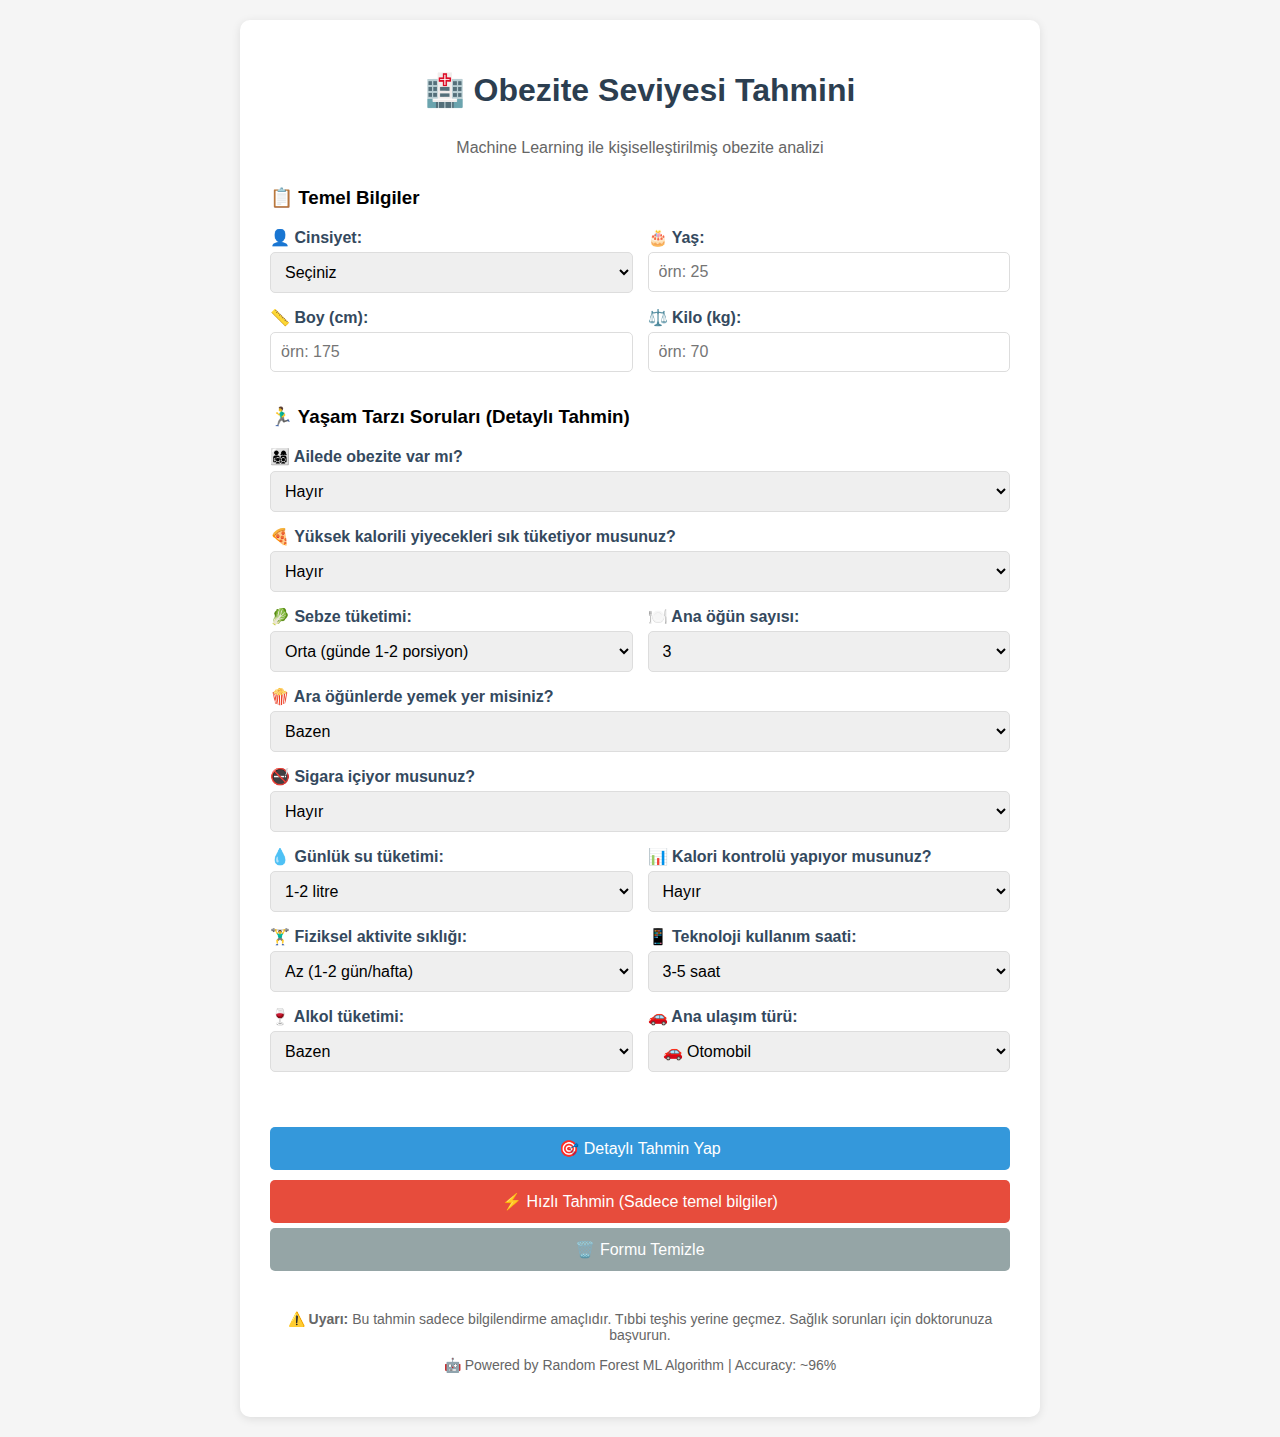
<file: frontend/index.html>
<!DOCTYPE html>
<html lang="tr">
<head>
    <meta charset="UTF-8">
    <meta name="viewport" content="width=device-width, initial-scale=1.0">
    <title>Obezite Tahmini - ML Web App</title>
    <meta name="description" content="Machine Learning tabanlı obezite seviyesi tahmin sistemi">
    <meta name="keywords" content="obezite, tahmin, machine learning, sağlık, BMI">
    
    <!-- Styles -->
    <link rel="stylesheet" href="css/styles.css">
</head>
<body>
    <div class="container">
        <h1>🏥 Obezite Seviyesi Tahmini</h1>
        <p style="text-align: center; color: #666; margin-bottom: 30px;">
            Machine Learning ile kişiselleştirilmiş obezite analizi
        </p>
        
        <form id="obesityForm">
            <!-- Basic Information -->
            <h3>📋 Temel Bilgiler</h3>
            <div class="row">
                <div class="col">
                    <div class="form-group">
                        <label for="gender">👤 Cinsiyet:</label>
                        <select id="gender" required>
                            <option value="">Seçiniz</option>
                            <option value="Male">Erkek</option>
                            <option value="Female">Kadın</option>
                        </select>
                    </div>
                </div>
                <div class="col">
                    <div class="form-group">
                        <label for="age">🎂 Yaş:</label>
                        <input type="number" id="age" min="14" max="80" placeholder="örn: 25" required>
                    </div>
                </div>
            </div>

            <div class="row">
                <div class="col">
                    <div class="form-group">
                        <label for="height">📏 Boy (cm):</label>
                        <input type="number" id="height" min="120" max="220" placeholder="örn: 175" required>
                    </div>
                </div>
                <div class="col">
                    <div class="form-group">
                        <label for="weight">⚖️ Kilo (kg):</label>
                        <input type="number" id="weight" min="30" max="200" placeholder="örn: 70" required>
                    </div>
                </div>
            </div>

            <!-- Lifestyle Questions -->
            <h3>🏃‍♂️ Yaşam Tarzı Soruları (Detaylı Tahmin)</h3>
            
            <div class="form-group">
                <label for="family_history">👨‍👩‍👧‍👦 Ailede obezite var mı?</label>
                <select id="family_history">
                    <option value="no">Hayır</option>
                    <option value="yes">Evet</option>
                </select>
            </div>

            <div class="form-group">
                <label for="favc">🍕 Yüksek kalorili yiyecekleri sık tüketiyor musunuz?</label>
                <select id="favc">
                    <option value="no">Hayır</option>
                    <option value="yes">Evet</option>
                </select>
            </div>

            <div class="row">
                <div class="col">
                    <div class="form-group">
                        <label for="fcvc">🥬 Sebze tüketimi:</label>
                        <select id="fcvc">
                            <option value="1">Az (günde 1 porsiyon altı)</option>
                            <option value="2" selected>Orta (günde 1-2 porsiyon)</option>
                            <option value="3">Çok (günde 3+ porsiyon)</option>
                        </select>
                    </div>
                </div>
                <div class="col">
                    <div class="form-group">
                        <label for="ncp">🍽️ Ana öğün sayısı:</label>
                        <select id="ncp">
                            <option value="1">1</option>
                            <option value="2">2</option>
                            <option value="3" selected>3</option>
                            <option value="4">4+</option>
                        </select>
                    </div>
                </div>
            </div>

            <div class="form-group">
                <label for="caec">🍿 Ara öğünlerde yemek yer misiniz?</label>
                <select id="caec">
                    <option value="no">Hayır</option>
                    <option value="Sometimes" selected>Bazen</option>
                    <option value="Frequently">Sık sık</option>
                    <option value="Always">Her zaman</option>
                </select>
            </div>

            <div class="form-group">
                <label for="smoke">🚭 Sigara içiyor musunuz?</label>
                <select id="smoke">
                    <option value="no" selected>Hayır</option>
                    <option value="yes">Evet</option>
                </select>
            </div>

            <div class="row">
                <div class="col">
                    <div class="form-group">
                        <label for="ch2o">💧 Günlük su tüketimi:</label>
                        <select id="ch2o">
                            <option value="1">1 litre altı</option>
                            <option value="2" selected>1-2 litre</option>
                            <option value="3">2+ litre</option>
                        </select>
                    </div>
                </div>
                <div class="col">
                    <div class="form-group">
                        <label for="scc">📊 Kalori kontrolü yapıyor musunuz?</label>
                        <select id="scc">
                            <option value="no" selected>Hayır</option>
                            <option value="yes">Evet</option>
                        </select>
                    </div>
                </div>
            </div>

            <div class="row">
                <div class="col">
                    <div class="form-group">
                        <label for="faf">🏋️‍♂️ Fiziksel aktivite sıklığı:</label>
                        <select id="faf">
                            <option value="0">Hiç (0 gün/hafta)</option>
                            <option value="1" selected>Az (1-2 gün/hafta)</option>
                            <option value="2">Orta (3-4 gün/hafta)</option>
                            <option value="3">Yüksek (5+ gün/hafta)</option>
                        </select>
                    </div>
                </div>
                <div class="col">
                    <div class="form-group">
                        <label for="tue">📱 Teknoloji kullanım saati:</label>
                        <select id="tue">
                            <option value="0">0-2 saat</option>
                            <option value="1" selected>3-5 saat</option>
                            <option value="2">5+ saat</option>
                        </select>
                    </div>
                </div>
            </div>

            <div class="row">
                <div class="col">
                    <div class="form-group">
                        <label for="calc">🍷 Alkol tüketimi:</label>
                        <select id="calc">
                            <option value="no">Hiç</option>
                            <option value="Sometimes" selected>Bazen</option>
                            <option value="Frequently">Sık</option>
                            <option value="Always">Her zaman</option>
                        </select>
                    </div>
                </div>
                <div class="col">
                    <div class="form-group">
                        <label for="mtrans">🚗 Ana ulaşım türü:</label>
                        <select id="mtrans">
                            <option value="Public_Transportation">🚌 Toplu taşıma</option>
                            <option value="Walking">🚶‍♂️ Yürüme</option>
                            <option value="Automobile" selected>🚗 Otomobil</option>
                            <option value="Motorbike">🏍️ Motosiklet</option>
                            <option value="Bike">🚴‍♂️ Bisiklet</option>
                        </select>
                    </div>
                </div>
            </div>

            <!-- Action Buttons -->
            <div style="margin-top: 30px;">
                <button type="submit" class="btn">
                    🎯 Detaylı Tahmin Yap
                </button>
                <button type="button" class="btn quick-predict" onclick="quickPredict()">
                    ⚡ Hızlı Tahmin (Sadece temel bilgiler)
                </button>
                <button type="button" class="btn" onclick="clearForm()" 
                        style="background-color: #95a5a6; margin-top: 5px;">
                    🗑️ Formu Temizle
                </button>
            </div>
        </form>

        <!-- Loading Indicator -->
        <div class="loading">
            <p>🔮 AI tahmin yapıyor, lütfen bekleyin...</p>
        </div>

        <!-- Results -->
        <div id="result" class="result"></div>

        <!-- Chat Integration Button -->
        <div id="chatIntegration" class="chat-integration" style="display: none;">
            <div class="integration-content">
                <h3>🤖 AI Sağlık Asistanı</h3>
                <p>Tahmin sonuçlarınıza özel kişiselleştirilmiş sağlık önerileri almak ister misiniz?</p>
                <div class="integration-buttons">
                    <button id="openChatBtn" class="btn-chat">
                        💬 Sağlık Asistanı ile Konuş
                    </button>
                    <button id="getRecommendationsBtn" class="btn-recommendations">
                        📋 Hızlı Öneriler Al
                    </button>
                </div>
            </div>
        </div>

        <!-- Footer -->
        <div style="text-align: center; margin-top: 40px; color: #666; font-size: 14px;">
            <p>⚠️ <strong>Uyarı:</strong> Bu tahmin sadece bilgilendirme amaçlıdır. 
            Tıbbi teşhis yerine geçmez. Sağlık sorunları için doktorunuza başvurun.</p>
            <p>🤖 Powered by Random Forest ML Algorithm | Accuracy: ~96%</p>
        </div>
    </div>

    <!-- Scripts -->
    <script src="js/app.js"></script>
</body>
</html>
</file>
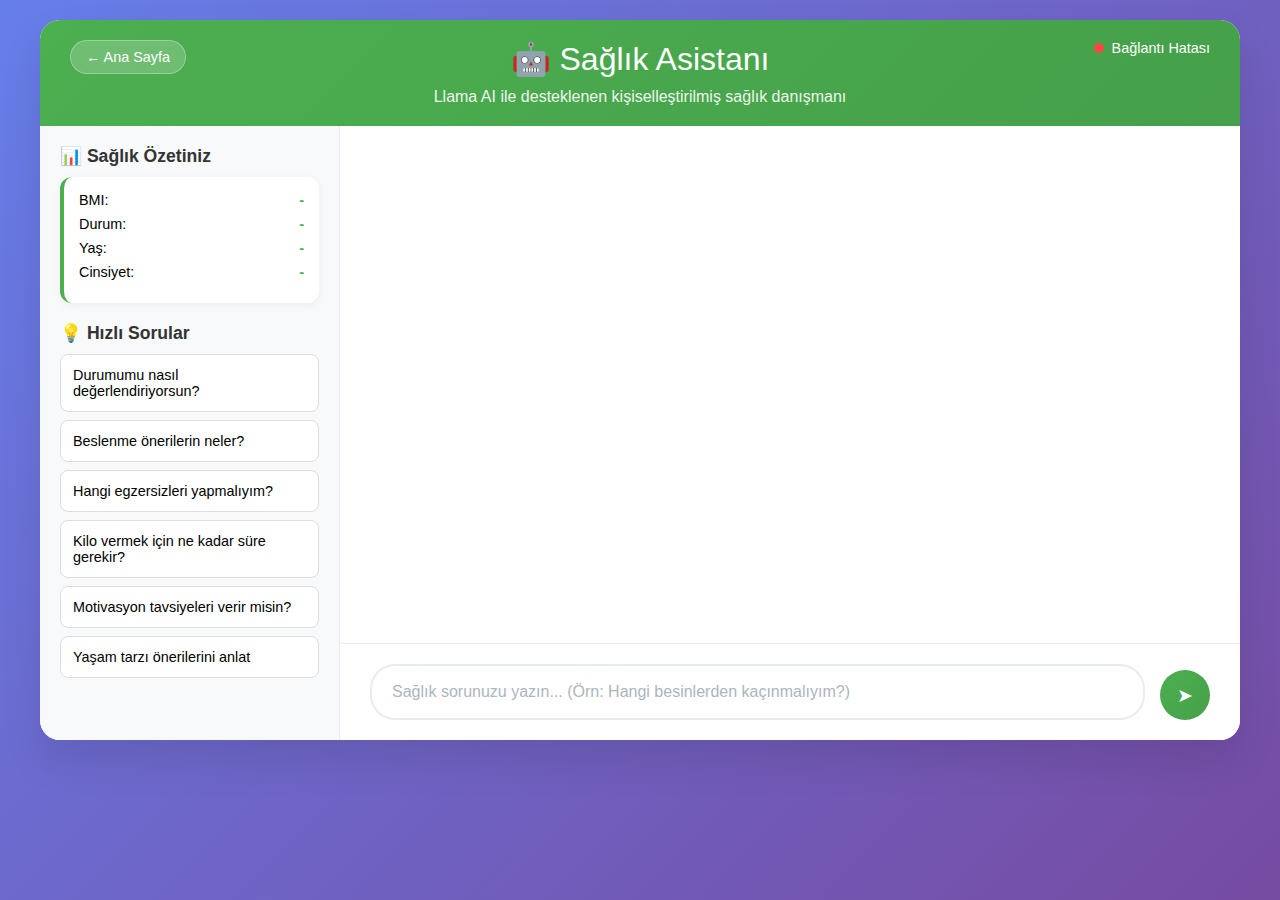
<file: frontend/chat.html>
<!DOCTYPE html>
<html lang="tr">
<head>
    <meta charset="UTF-8">
    <meta name="viewport" content="width=device-width, initial-scale=1.0">
    <title>Sağlık Asistanı - AI Obezite Danışmanı</title>
    <meta name="description" content="Llama AI ile desteklenen kişiselleştirilmiş sağlık danışmanı">
    <link rel="stylesheet" href="css/chat.css">
    <link rel="icon" href="data:image/svg+xml,<svg xmlns='http://www.w3.org/2000/svg' viewBox='0 0 100 100'><text y='.9em' font-size='90'>🤖</text></svg>">
</head>
<body>
    <div class="chat-container">
        <!-- Header -->
        <header class="chat-header">
            <a href="index.html" class="back-button">
                ← Ana Sayfa
            </a>
            
            <h1>🤖 Sağlık Asistanı</h1>
            <p>Llama AI ile desteklenen kişiselleştirilmiş sağlık danışmanı</p>
            
            <div class="status-indicator">
                <div class="status-dot offline" id="statusDot"></div>
                <span id="statusText">Bağlantı kontrol ediliyor...</span>
            </div>
        </header>

        <!-- Ana İçerik -->
        <main class="chat-main">
            <!-- Yan Panel -->
            <aside class="chat-sidebar">
                <!-- Sağlık Özeti -->
                <section class="sidebar-section">
                    <h3>📊 Sağlık Özetiniz</h3>
                    <div class="health-summary" id="healthSummary">
                        <div class="summary-item">
                            <span>BMI:</span>
                            <span class="summary-value" id="summaryBMI">-</span>
                        </div>
                        <div class="summary-item">
                            <span>Durum:</span>
                            <span class="summary-value" id="summaryStatus">-</span>
                        </div>
                        <div class="summary-item">
                            <span>Yaş:</span>
                            <span class="summary-value" id="summaryAge">-</span>
                        </div>
                        <div class="summary-item">
                            <span>Cinsiyet:</span>
                            <span class="summary-value" id="summaryGender">-</span>
                        </div>
                    </div>
                </section>

                <!-- Hızlı Sorular -->
                <section class="sidebar-section">
                    <h3>💡 Hızlı Sorular</h3>
                    <div class="quick-questions">
                        <button class="quick-question" data-question="Durumumu nasıl değerlendiriyorsun?">
                            Durumumu nasıl değerlendiriyorsun?
                        </button>
                        <button class="quick-question" data-question="Hangi besinleri tüketmeli/tüketmemeli?">
                            Beslenme önerilerin neler?
                        </button>
                        <button class="quick-question" data-question="Hangi egzersizleri yapmalıyım?">
                            Hangi egzersizleri yapmalıyım?
                        </button>
                        <button class="quick-question" data-question="Kilo vermek için ne kadar süre gerekir?">
                            Kilo vermek için ne kadar süre gerekir?
                        </button>
                        <button class="quick-question" data-question="Motivasyonum düştü, bana tavsiyeler verir misin?">
                            Motivasyon tavsiyeleri verir misin?
                        </button>
                        <button class="quick-question" data-question="Günlük rutinimde hangi değişiklikleri yapmalıyım?">
                            Yaşam tarzı önerilerini anlat
                        </button>
                    </div>
                </section>
            </aside>

            <!-- Chat Alanı -->
            <section class="chat-area">
                <!-- Mesajlar -->
                <div class="chat-messages" id="chatMessages">
                    <!-- Hoş geldin mesajı -->
                    <div class="message assistant">
                        <div class="message-avatar">🤖</div>
                        <div class="message-content">
                            <div class="message-bubble">
                                <h3>🏥 Merhaba! Sağlık Asistanınızım</h3>
                                <p>Size kişiselleştirilmiş sağlık önerileri sunmak için buradayım. Obezite, beslenme, egzersiz ve sağlıklı yaşam konularında sorularınızı yanıtlayabilirim.</p>
                                
                                <p><strong>💡 İpucu:</strong> Daha kişiselleştirilmiş öneriler için ana sayfada obezite tahmini yaptırıp sonuçlarınızı buraya aktarabilirsiniz.</p>
                                
                                <p><strong>⚠️ Önemli:</strong> Ben bir sağlık asistanıyım, tıbbi tanı koymam. Ciddi sağlık sorunları için mutlaka doktorunuza danışın.</p>
                                
                                <p>Size nasıl yardımcı olabilirim? 😊</p>
                            </div>
                            <div class="message-time" id="welcomeTime"></div>
                        </div>
                    </div>
                </div>

                <!-- Input Alanı -->
                <div class="chat-input-area">
                    <div class="chat-input-container">
                        <textarea 
                            id="chatInput" 
                            class="chat-input" 
                            placeholder="Sağlık sorunuzu yazın... (Örn: Hangi besinlerden kaçınmalıyım?)"
                            rows="1"
                        ></textarea>
                        <button id="sendButton" class="send-button" title="Gönder">
                            ➤
                        </button>
                    </div>
                </div>
            </section>
        </main>
    </div>

    <!-- JavaScript -->
    <script src="js/chat.js"></script>
    <script>
        // Sayfa yüklendiğinde hoş geldin mesajının zamanını ayarla
        document.addEventListener('DOMContentLoaded', function() {
            const welcomeTime = document.getElementById('welcomeTime');
            if (welcomeTime) {
                welcomeTime.textContent = new Date().toLocaleTimeString('tr-TR', {
                    hour: '2-digit',
                    minute: '2-digit'
                });
            }
            
            // URL'den gelen sağlık verilerini kontrol et
            const urlParams = new URLSearchParams(window.location.search);
            const healthData = urlParams.get('data');
            
            if (healthData) {
                try {
                    const data = JSON.parse(decodeURIComponent(healthData));
                    // Sağlık verilerini yükle
                    loadHealthData(data);
                    // Otomatik sağlık analizi başlat
                    setTimeout(() => {
                        requestHealthAnalysis(data);
                    }, 1000);
                } catch (e) {
                    console.warn('Sağlık verisi parse edilemedi:', e);
                }
            }
        });
        
        function loadHealthData(data) {
            const summaryBMI = document.getElementById('summaryBMI');
            const summaryStatus = document.getElementById('summaryStatus');
            const summaryAge = document.getElementById('summaryAge');
            const summaryGender = document.getElementById('summaryGender');
            
            if (data.prediction && data.input_data) {
                summaryBMI.textContent = data.prediction.bmi || '-';
                summaryStatus.textContent = data.prediction.predicted_class || '-';
                summaryAge.textContent = data.input_data.age || '-';
                summaryGender.textContent = data.input_data.gender === 'Male' ? 'Erkek' : 'Kadın';
                
                // Sağlık verilerini global değişkende sakla
                window.healthContext = data;
            }
        }
        
        function requestHealthAnalysis(data) {
            const message = `Merhaba! Az önce obezite tahmini yaptırdım ve sonuçlarım geldi. Durumumu analiz edip öneriler verir misin?

📊 Sonuçlarım:
- BMI: ${data.prediction?.bmi}
- Obezite Seviyesi: ${data.prediction?.predicted_class}
- Tahmin Güveni: %${data.prediction?.confidence}

Bana özel öneriler bekliyorum! 😊`;

            // Mesajı otomatik olarak gönder
            if (window.sendMessageWithContext) {
                window.sendMessageWithContext(message, data);
            }
        }
    </script>
</body>
</html>
</file>
<file: frontend/css/styles.css>
/* Obesity Prediction Web App Styles */

body {
    font-family: 'Arial', sans-serif;
    max-width: 800px;
    margin: 0 auto;
    padding: 20px;
    background-color: #f5f5f5;
}

.container {
    background: white;
    padding: 30px;
    border-radius: 10px;
    box-shadow: 0 2px 10px rgba(0,0,0,0.1);
}

h1 {
    color: #2c3e50;
    text-align: center;
    margin-bottom: 30px;
}

.form-group {
    margin-bottom: 15px;
}

label {
    display: block;
    margin-bottom: 5px;
    color: #34495e;
    font-weight: bold;
}

input, select {
    width: 100%;
    padding: 10px;
    border: 1px solid #ddd;
    border-radius: 5px;
    font-size: 16px;
    box-sizing: border-box;
}

.btn {
    background-color: #3498db;
    color: white;
    padding: 12px 30px;
    border: none;
    border-radius: 5px;
    cursor: pointer;
    font-size: 16px;
    width: 100%;
    margin-top: 10px;
    transition: background-color 0.3s ease;
}

.btn:hover {
    background-color: #2980b9;
}

.btn.quick-predict {
    background-color: #e74c3c;
}

.btn.quick-predict:hover {
    background-color: #c0392b;
}

.result {
    margin-top: 20px;
    padding: 20px;
    border-radius: 5px;
    display: none;
}

.result.success {
    background-color: #d4edda;
    border: 1px solid #c3e6cb;
    color: #155724;
}

.result.error {
    background-color: #f8d7da;
    border: 1px solid #f5c6cb;
    color: #721c24;
}

.row {
    display: flex;
    gap: 15px;
}

.col {
    flex: 1;
}

.loading {
    display: none;
    text-align: center;
    color: #666;
    margin: 20px 0;
}

/* Mobile responsive */
@media (max-width: 600px) {
    .row {
        flex-direction: column;
        gap: 0;
    }
    
    body {
        padding: 10px;
    }
    
    .container {
        padding: 20px;
    }
}

/* Result styling */
.result h3 {
    color: #2c3e50;
    margin-bottom: 15px;
}

.result h4 {
    color: #34495e;
    margin-top: 15px;
    margin-bottom: 10px;
}

.result ul {
    margin: 10px 0;
    padding-left: 20px;
}

.result li {
    margin-bottom: 5px;
}

/* Chat Integration Styles */
.chat-integration {
    margin-top: 30px;
    background: linear-gradient(135deg, #4CAF50 0%, #45a049 100%);
    border-radius: 15px;
    padding: 25px;
    color: white;
    text-align: center;
    box-shadow: 0 10px 30px rgba(76, 175, 80, 0.3);
    animation: slideInUp 0.5s ease-out;
}

@keyframes slideInUp {
    from {
        opacity: 0;
        transform: translateY(30px);
    }
    to {
        opacity: 1;
        transform: translateY(0);
    }
}

.integration-content h3 {
    margin: 0 0 10px;
    font-size: 1.5rem;
    font-weight: 300;
}

.integration-content p {
    margin: 0 0 20px;
    opacity: 0.9;
    font-size: 1rem;
}

.integration-buttons {
    display: flex;
    gap: 15px;
    justify-content: center;
    flex-wrap: wrap;
}

.btn-chat, .btn-recommendations {
    background: rgba(255, 255, 255, 0.2);
    color: white;
    border: 2px solid rgba(255, 255, 255, 0.3);
    padding: 12px 24px;
    border-radius: 25px;
    cursor: pointer;
    font-size: 1rem;
    font-weight: 500;
    transition: all 0.3s;
    text-decoration: none;
    display: inline-flex;
    align-items: center;
    gap: 8px;
}

.btn-chat:hover, .btn-recommendations:hover {
    background: rgba(255, 255, 255, 0.3);
    border-color: rgba(255, 255, 255, 0.5);
    transform: translateY(-2px);
    box-shadow: 0 5px 15px rgba(0, 0, 0, 0.2);
}

.btn-chat:active, .btn-recommendations:active {
    transform: translateY(0);
}

/* Mobile responsive for chat buttons */
@media (max-width: 600px) {
    .integration-buttons {
        flex-direction: column;
        gap: 10px;
    }
    
    .btn-chat, .btn-recommendations {
        width: 100%;
        justify-content: center;
    }
}

/* Quick recommendations modal */
.recommendations-modal {
    position: fixed;
    top: 0;
    left: 0;
    width: 100%;
    height: 100%;
    background: rgba(0, 0, 0, 0.8);
    display: flex;
    justify-content: center;
    align-items: center;
    z-index: 1000;
    padding: 20px;
    box-sizing: border-box;
}

.modal-content {
    background: white;
    border-radius: 15px;
    padding: 30px;
    max-width: 600px;
    width: 100%;
    max-height: 80vh;
    overflow-y: auto;
    position: relative;
    animation: modalSlideIn 0.3s ease-out;
}

@keyframes modalSlideIn {
    from {
        opacity: 0;
        transform: scale(0.8);
    }
    to {
        opacity: 1;
        transform: scale(1);
    }
}

.modal-header {
    display: flex;
    justify-content: space-between;
    align-items: center;
    margin-bottom: 20px;
    padding-bottom: 15px;
    border-bottom: 2px solid #f0f0f0;
}

.modal-header h3 {
    margin: 0;
    color: #2c3e50;
    font-size: 1.5rem;
}

.close-modal {
    background: none;
    border: none;
    font-size: 1.5rem;
    cursor: pointer;
    color: #666;
    padding: 5px;
    border-radius: 50%;
    transition: all 0.3s;
}

.close-modal:hover {
    background: #f0f0f0;
    color: #333;
}

.modal-body {
    line-height: 1.6;
    color: #333;
}

.modal-body h4 {
    color: #4CAF50;
    margin: 20px 0 10px;
    font-size: 1.2rem;
}

.modal-body ul {
    margin: 10px 0;
    padding-left: 20px;
}

.modal-body li {
    margin: 8px 0;
}

.loading-recommendations {
    text-align: center;
    padding: 40px;
}

.loading-spinner {
    display: inline-block;
    width: 40px;
    height: 40px;
    border: 4px solid #f3f3f3;
    border-top: 4px solid #4CAF50;
    border-radius: 50%;
    animation: spin 1s linear infinite;
    margin-bottom: 15px;
}

@keyframes spin {
    0% { transform: rotate(0deg); }
    100% { transform: rotate(360deg); }
}
</file>
<file: frontend/css/chat.css>
/* Chat Sayfası Stilleri - Modern ve Responsive Tasarım */

* {
    margin: 0;
    padding: 0;
    box-sizing: border-box;
}

body {
    font-family: 'Segoe UI', Tahoma, Geneva, Verdana, sans-serif;
    background: linear-gradient(135deg, #667eea 0%, #764ba2 100%);
    min-height: 100vh;
    padding: 20px;
}

.chat-container {
    max-width: 1200px;
    margin: 0 auto;
    background: white;
    border-radius: 20px;
    box-shadow: 0 20px 40px rgba(0,0,0,0.1);
    overflow: hidden;
    min-height: 80vh;
    display: flex;
    flex-direction: column;
}

/* Header */
.chat-header {
    background: linear-gradient(135deg, #4CAF50 0%, #45a049 100%);
    color: white;
    padding: 20px 30px;
    text-align: center;
    position: relative;
}

.chat-header h1 {
    margin: 0;
    font-size: 2rem;
    font-weight: 300;
}

.chat-header p {
    margin: 10px 0 0;
    opacity: 0.9;
    font-size: 1rem;
}

.status-indicator {
    position: absolute;
    top: 20px;
    right: 30px;
    display: flex;
    align-items: center;
    gap: 8px;
    font-size: 0.9rem;
}

.status-dot {
    width: 10px;
    height: 10px;
    border-radius: 50%;
    background: #ff4444;
    animation: pulse 2s infinite;
}

.status-dot.online {
    background: #4CAF50;
}

.status-dot.offline {
    background: #ff4444;
}

@keyframes pulse {
    0% { transform: scale(1); opacity: 1; }
    50% { transform: scale(1.1); opacity: 0.7; }
    100% { transform: scale(1); opacity: 1; }
}

/* Ana Chat Alanı */
.chat-main {
    display: flex;
    flex: 1;
    min-height: 0;
}

/* Yan Panel */
.chat-sidebar {
    width: 300px;
    background: #f8f9fa;
    border-right: 1px solid #e9ecef;
    padding: 20px;
    display: flex;
    flex-direction: column;
    gap: 20px;
}

.sidebar-section h3 {
    color: #333;
    font-size: 1.1rem;
    margin-bottom: 10px;
    display: flex;
    align-items: center;
    gap: 8px;
}

.health-summary {
    background: white;
    border-radius: 12px;
    padding: 15px;
    border-left: 4px solid #4CAF50;
    box-shadow: 0 2px 8px rgba(0,0,0,0.05);
}

.health-summary .summary-item {
    display: flex;
    justify-content: space-between;
    margin-bottom: 8px;
    font-size: 0.9rem;
}

.health-summary .summary-value {
    font-weight: 600;
    color: #4CAF50;
}

.quick-questions {
    display: flex;
    flex-direction: column;
    gap: 8px;
}

.quick-question {
    background: white;
    border: 1px solid #ddd;
    border-radius: 8px;
    padding: 12px;
    cursor: pointer;
    transition: all 0.3s;
    font-size: 0.9rem;
    text-align: left;
}

.quick-question:hover {
    background: #4CAF50;
    color: white;
    border-color: #4CAF50;
    transform: translateY(-1px);
}

/* Chat Alanı */
.chat-area {
    flex: 1;
    display: flex;
    flex-direction: column;
}

.chat-messages {
    flex: 1;
    padding: 20px;
    overflow-y: auto;
    scroll-behavior: smooth;
}

.message {
    margin-bottom: 20px;
    display: flex;
    gap: 12px;
    opacity: 0;
    animation: fadeInUp 0.3s ease forwards;
}

@keyframes fadeInUp {
    from {
        opacity: 0;
        transform: translateY(20px);
    }
    to {
        opacity: 1;
        transform: translateY(0);
    }
}

.message.user {
    flex-direction: row-reverse;
}

.message-avatar {
    width: 40px;
    height: 40px;
    border-radius: 50%;
    display: flex;
    align-items: center;
    justify-content: center;
    font-size: 1.2rem;
    font-weight: bold;
    flex-shrink: 0;
}

.message.user .message-avatar {
    background: linear-gradient(135deg, #667eea 0%, #764ba2 100%);
    color: white;
}

.message.assistant .message-avatar {
    background: linear-gradient(135deg, #4CAF50 0%, #45a049 100%);
    color: white;
}

.message-content {
    flex: 1;
    max-width: 70%;
}

.message-bubble {
    padding: 15px 18px;
    border-radius: 18px;
    line-height: 1.5;
    word-wrap: break-word;
}

.message.user .message-bubble {
    background: linear-gradient(135deg, #667eea 0%, #764ba2 100%);
    color: white;
    border-bottom-right-radius: 6px;
}

.message.assistant .message-bubble {
    background: #f1f3f4;
    color: #333;
    border-bottom-left-radius: 6px;
}

.message-time {
    font-size: 0.75rem;
    color: #666;
    margin-top: 5px;
    text-align: right;
}

.message.assistant .message-time {
    text-align: left;
}

/* Typing Indicator */
.typing-indicator {
    display: flex;
    align-items: center;
    gap: 12px;
    padding: 20px;
    opacity: 0;
    animation: fadeInUp 0.3s ease forwards;
}

.typing-dots {
    display: flex;
    gap: 4px;
}

.typing-dot {
    width: 8px;
    height: 8px;
    background: #4CAF50;
    border-radius: 50%;
    animation: typing 1.4s infinite;
}

.typing-dot:nth-child(2) {
    animation-delay: 0.2s;
}

.typing-dot:nth-child(3) {
    animation-delay: 0.4s;
}

@keyframes typing {
    0%, 60%, 100% {
        transform: translateY(0);
        opacity: 0.4;
    }
    30% {
        transform: translateY(-10px);
        opacity: 1;
    }
}

/* Input Alanı */
.chat-input-area {
    padding: 20px 30px;
    background: white;
    border-top: 1px solid #e9ecef;
}

.chat-input-container {
    display: flex;
    gap: 15px;
    align-items: end;
}

.chat-input {
    flex: 1;
    min-height: 50px;
    max-height: 120px;
    padding: 15px 20px;
    border: 2px solid #e9ecef;
    border-radius: 25px;
    font-size: 16px;
    font-family: inherit;
    resize: none;
    outline: none;
    transition: border-color 0.3s;
    line-height: 1.4;
}

.chat-input:focus {
    border-color: #4CAF50;
}

.chat-input::placeholder {
    color: #adb5bd;
}

.send-button {
    width: 50px;
    height: 50px;
    background: linear-gradient(135deg, #4CAF50 0%, #45a049 100%);
    color: white;
    border: none;
    border-radius: 50%;
    cursor: pointer;
    display: flex;
    align-items: center;
    justify-content: center;
    font-size: 1.2rem;
    transition: all 0.3s;
    flex-shrink: 0;
}

.send-button:hover:not(:disabled) {
    transform: scale(1.05);
    box-shadow: 0 5px 15px rgba(76, 175, 80, 0.3);
}

.send-button:disabled {
    opacity: 0.5;
    cursor: not-allowed;
}

/* Özel Markdown Stilleri */
.message-bubble h1,
.message-bubble h2,
.message-bubble h3,
.message-bubble h4 {
    margin: 15px 0 10px;
    color: inherit;
}

.message-bubble h3 {
    font-size: 1.1rem;
    font-weight: 600;
}

.message-bubble ul,
.message-bubble ol {
    margin: 10px 0;
    padding-left: 20px;
}

.message-bubble li {
    margin: 5px 0;
}

.message-bubble p {
    margin: 10px 0;
}

.message-bubble strong {
    font-weight: 600;
}

/* Back Button */
.back-button {
    position: absolute;
    top: 20px;
    left: 30px;
    background: rgba(255,255,255,0.2);
    color: white;
    border: 1px solid rgba(255,255,255,0.3);
    padding: 8px 15px;
    border-radius: 20px;
    text-decoration: none;
    font-size: 0.9rem;
    transition: all 0.3s;
    display: flex;
    align-items: center;
    gap: 5px;
}

.back-button:hover {
    background: rgba(255,255,255,0.3);
    color: white;
    text-decoration: none;
}

/* Responsive Tasarım */
@media (max-width: 768px) {
    body {
        padding: 10px;
    }
    
    .chat-container {
        border-radius: 0;
        min-height: 100vh;
    }
    
    .chat-sidebar {
        display: none;
    }
    
    .chat-header {
        padding: 15px 20px;
    }
    
    .chat-header h1 {
        font-size: 1.5rem;
    }
    
    .status-indicator {
        position: static;
        justify-content: center;
        margin-top: 10px;
    }
    
    .back-button {
        position: static;
        margin-bottom: 10px;
        align-self: flex-start;
    }
    
    .message-content {
        max-width: 85%;
    }
    
    .chat-input-area {
        padding: 15px 20px;
    }
    
    .chat-input-container {
        gap: 10px;
    }
}

@media (max-width: 480px) {
    .chat-header h1 {
        font-size: 1.3rem;
    }
    
    .message-content {
        max-width: 90%;
    }
    
    .message-bubble {
        padding: 12px 15px;
    }
}

/* Scrollbar Styling */
.chat-messages::-webkit-scrollbar {
    width: 6px;
}

.chat-messages::-webkit-scrollbar-track {
    background: #f1f1f1;
}

.chat-messages::-webkit-scrollbar-thumb {
    background: #c1c1c1;
    border-radius: 3px;
}

.chat-messages::-webkit-scrollbar-thumb:hover {
    background: #a8a8a8;
}

/* Özel Animasyonlar */
.message-entering {
    animation: messageSlideIn 0.3s ease-out;
}

@keyframes messageSlideIn {
    from {
        opacity: 0;
        transform: translateX(30px);
    }
    to {
        opacity: 1;
        transform: translateX(0);
    }
}
</file>
